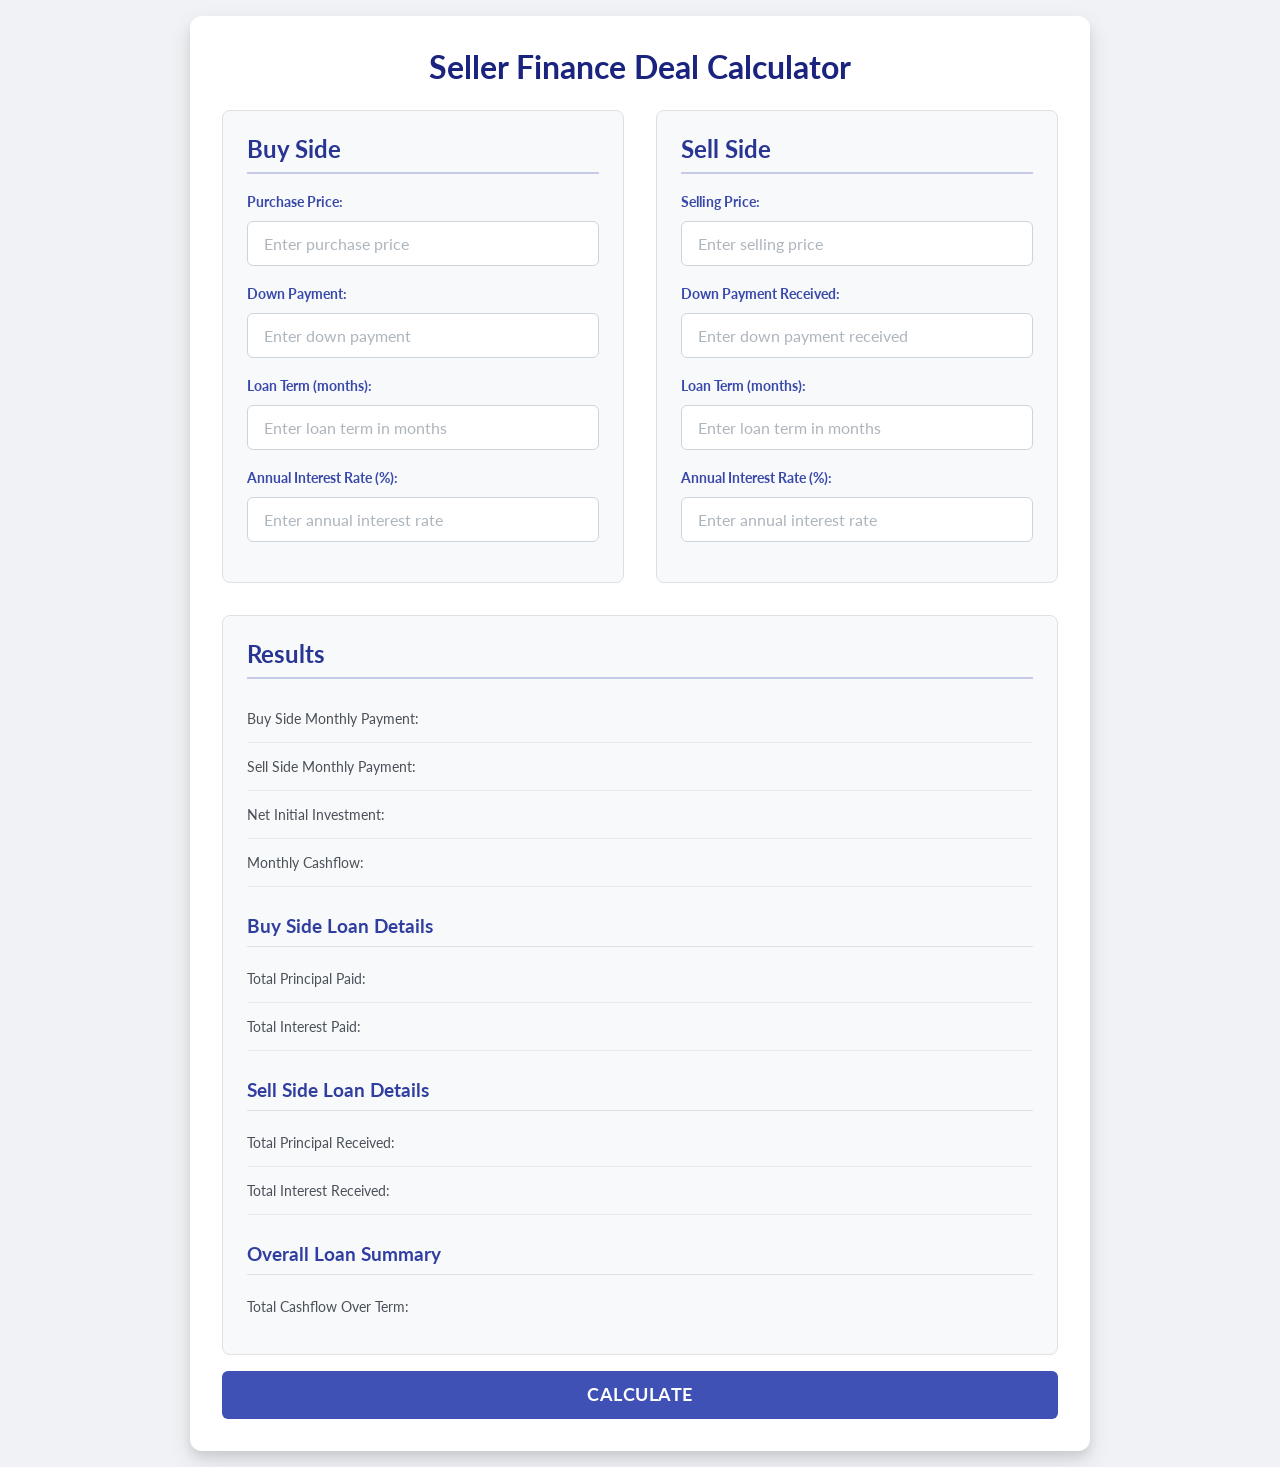
<file: index.html>
<!DOCTYPE html>
<html lang="en">
<head>
    <meta charset="UTF-8">
    <meta name="viewport" content="width=device-width, initial-scale=1.0">
    <title>Seller Finance Deal Calculator</title>
    <link href="https://fonts.googleapis.com/css2?family=Lato:wght@300;400;700&display=swap" rel="stylesheet">
    <link rel="stylesheet" href="style.css">
</head>
<body>
    <div class="container">
        <h1>Seller Finance Deal Calculator</h1>

        <div class="input-sections">
            <div class="buy-side">
                <h2>Buy Side</h2>
                <div>
                    <label for="buy-purchase-price">Purchase Price:</label>
                    <input type="number" id="buy-purchase-price" placeholder="Enter purchase price">
                </div>
                <div>
                    <label for="buy-down-payment">Down Payment:</label>
                    <input type="number" id="buy-down-payment" placeholder="Enter down payment">
                </div>
                <div>
                    <label for="buy-loan-term">Loan Term (months):</label>
                    <input type="number" id="buy-loan-term" placeholder="Enter loan term in months">
                </div>
                <div>
                    <label for="buy-interest-rate">Annual Interest Rate (%):</label>
                    <input type="number" id="buy-interest-rate" placeholder="Enter annual interest rate">
                </div>
            </div>

            <div class="sell-side">
                <h2>Sell Side</h2>
                <div>
                    <label for="sell-selling-price">Selling Price:</label>
                    <input type="number" id="sell-selling-price" placeholder="Enter selling price">
                </div>
                <div>
                    <label for="sell-down-payment">Down Payment Received:</label>
                    <input type="number" id="sell-down-payment" placeholder="Enter down payment received">
                </div>
                <div>
                    <label for="sell-loan-term">Loan Term (months):</label>
                    <input type="number" id="sell-loan-term" placeholder="Enter loan term in months">
                </div>
                <div>
                    <label for="sell-interest-rate">Annual Interest Rate (%):</label>
                    <input type="number" id="sell-interest-rate" placeholder="Enter annual interest rate">
                </div>
            </div>
        </div>

        <div class="results-section">
            <h2>Results</h2>
            <div>
                <label for="result-buy-monthly-payment">Buy Side Monthly Payment:</label>
                <span id="result-buy-monthly-payment"></span>
            </div>
            <div>
                <label for="result-sell-monthly-payment">Sell Side Monthly Payment:</label>
                <span id="result-sell-monthly-payment"></span>
            </div>
            <div>
                <label for="result-net-initial-investment">Net Initial Investment:</label>
                <span id="result-net-initial-investment"></span>
            </div>
            <div>
                <label for="result-monthly-cashflow">Monthly Cashflow:</label>
                <span id="result-monthly-cashflow"></span>
            </div>

            <h3 class="results-subtitle">Buy Side Loan Details</h3>
            <div>
                <label for="buy-total-principal">Total Principal Paid:</label>
                <span id="buy-total-principal"></span>
            </div>
            <div>
                <label for="buy-total-interest">Total Interest Paid:</label>
                <span id="buy-total-interest"></span>
            </div>

            <h3 class="results-subtitle">Sell Side Loan Details</h3>
            <div>
                <label for="sell-total-principal">Total Principal Received:</label>
                <span id="sell-total-principal"></span>
            </div>
            <div>
                <label for="sell-total-interest">Total Interest Received:</label>
                <span id="sell-total-interest"></span>
            </div>

            <h3 class="results-subtitle">Overall Loan Summary</h3>
            <div>
                <label for="total-cashflow-over-term">Total Cashflow Over Term:</label>
                <span id="total-cashflow-over-term"></span>
            </div>
        </div>

        <button id="calculate-button">Calculate</button>
    </div>

    <script src="script.js"></script>
</body>
</html>
</file>
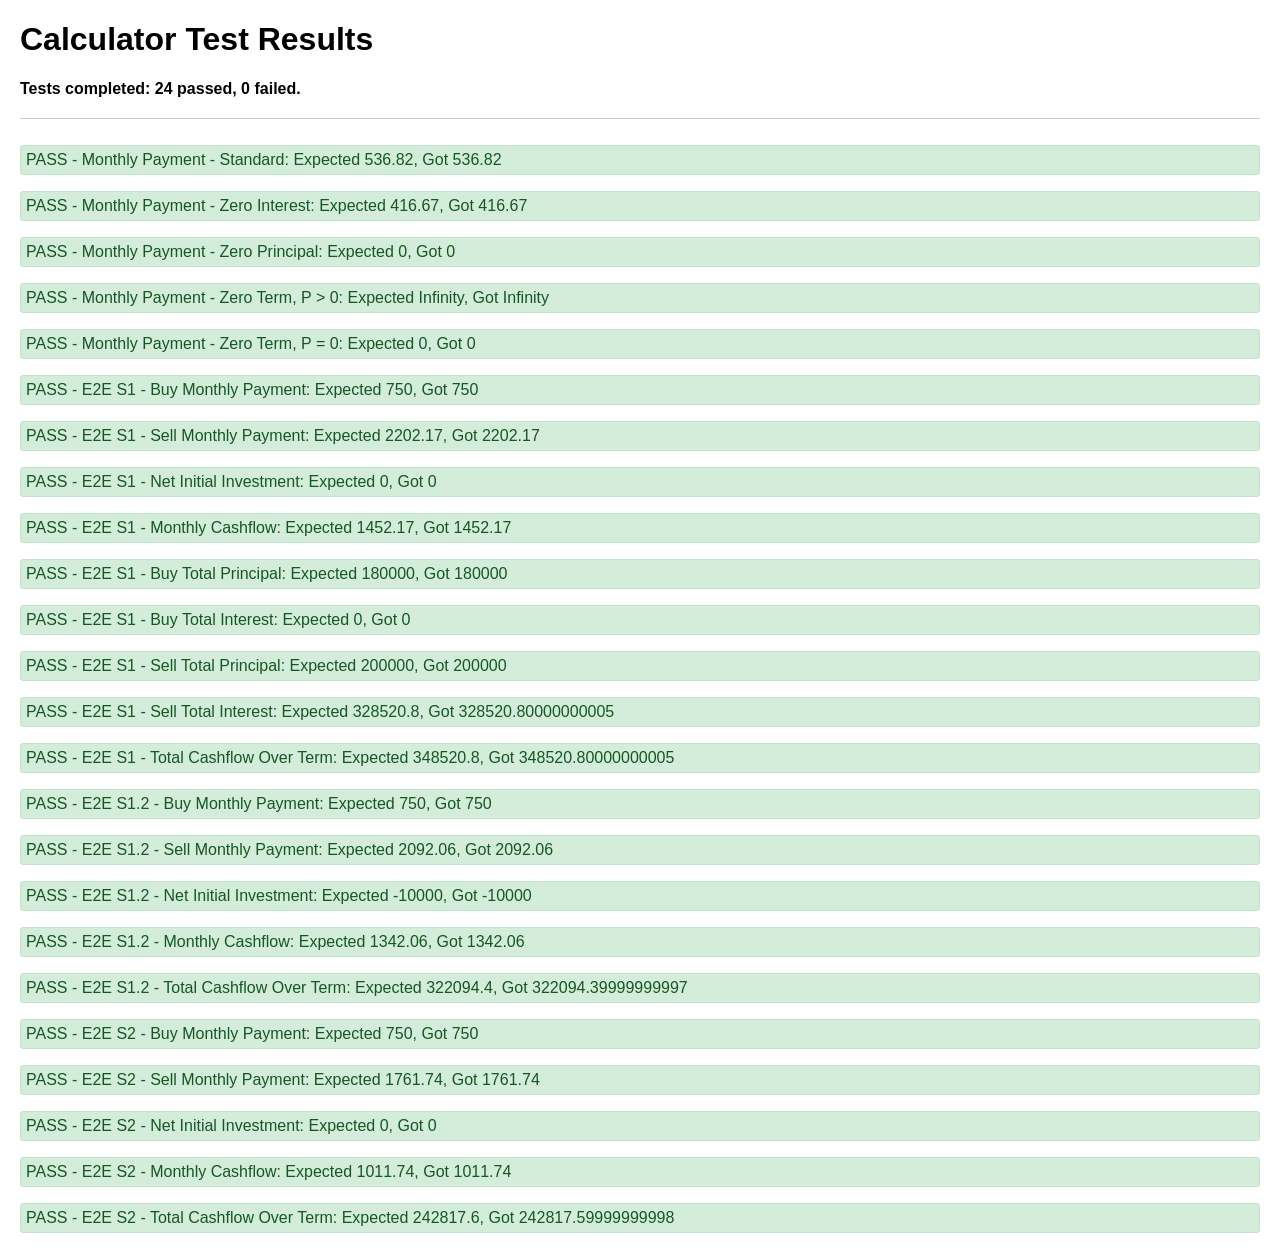
<file: test.html>
<!DOCTYPE html>
<html lang="en">
<head>
    <meta charset="UTF-8">
    <meta name="viewport" content="width=device-width, initial-scale=1.0">
    <title>Calculator Tests</title>
    <style>
        body { font-family: Arial, sans-serif; margin: 20px; }
        #test-results { margin-top: 20px; border-top: 1px solid #ccc; padding-top: 10px; }
        .test-result { margin-bottom: 5px; padding: 5px; border-radius: 3px; }
        .pass { background-color: #d4edda; color: #155724; border: 1px solid #c3e6cb; }
        .fail { background-color: #f8d7da; color: #721c24; border: 1px solid #f5c6cb; }
        .summary { margin-bottom: 10px; font-weight: bold; }
        /* Hide the calculator UI elements, they are only for script.js to use */
        #calculator-ui { display: none; }
    </style>
</head>
<body>
    <h1>Calculator Test Results</h1>
    <div id="test-summary" class="summary">Running tests...</div>
    <div id="test-results"></div>

    <!-- Calculator UI elements for script.js to interact with (hidden) -->
    <div id="calculator-ui">
        <!-- Copied from index.html -->
        <input type="number" id="buy-purchase-price">
        <input type="number" id="buy-down-payment">
        <input type="number" id="buy-loan-term">
        <input type="number" id="buy-interest-rate">

        <input type="number" id="sell-selling-price">
        <input type="number" id="sell-down-payment">
        <input type="number" id="sell-loan-term">
        <input type="number" id="sell-interest-rate">

        <span id="result-buy-monthly-payment"></span>
        <span id="result-sell-monthly-payment"></span>
        <span id="result-net-initial-investment"></span>
        <span id="result-monthly-cashflow"></span>
        <span id="buy-total-principal"></span>
        <span id="buy-total-interest"></span>
        <span id="sell-total-principal"></span>
        <span id="sell-total-interest"></span>
        <span id="total-cashflow-over-term"></span>

        <button id="calculate-button">Calculate</button>
    </div>

    <script src="script.js"></script>
    <script src="test.js"></script>
</body>
</html>
</file>
<file: style.css>
/* 1. Reset and Base Styles */
*,
*::before,
*::after {
    box-sizing: border-box;
    margin: 0;
    padding: 0;
}

html {
    font-size: 16px; /* Base font size for rem units */
    scroll-behavior: smooth;
}

body {
    font-family: 'Lato', Arial, sans-serif;
    line-height: 1.6;
    color: #333; /* Dark gray for text */
    background-color: #f0f2f5; /* Light gray-blue background */
    padding: 1rem;
    display: flex;
    justify-content: center;
    min-height: 100vh;
}

/* 2. Typography */
h1, h2 {
    font-weight: 700; /* Bolder for headings */
    line-height: 1.2;
}

h1 {
    font-size: 2rem;
    color: #1a237e; /* Dark blue for main title */
    text-align: center;
    margin-bottom: 1.5rem;
}

h2 {
    font-size: 1.5rem;
    color: #283593; /* Slightly lighter blue for section titles */
    margin-bottom: 1rem;
    border-bottom: 2px solid #c5cae9; /* Indigo accent border */
    padding-bottom: 0.5rem;
}

.results-subtitle {
    font-size: 1.2rem;
    color: #303f9f; /* Indigo, slightly darker than section title */
    margin-top: 1.5rem; /* Space above the subtitle */
    margin-bottom: 0.5rem; /* Space below the subtitle, before the first item */
    padding-bottom: 0.25rem;
    border-bottom: 1px solid #dee2e6; /* Lighter border for subtitle */
}

label {
    display: block;
    font-weight: 700; /* Bolder labels */
    margin-bottom: 0.5rem;
    color: #3949ab; /* Indigo for labels */
    font-size: 0.9rem;
}

input[type="number"],
button {
    font-family: inherit; /* Ensures consistency */
    font-size: 1rem;
}

/* 3. Layout - Container and Sections */
.container {
    background-color: #ffffff; /* White background for container */
    padding: 2rem;
    border-radius: 12px; /* Softer, larger border radius */
    box-shadow: 0 10px 25px rgba(0, 0, 0, 0.1), 0 6px 10px rgba(0, 0, 0, 0.08); /* More pronounced shadow */
    width: 100%;
    max-width: 900px;
}

.input-sections {
    display: grid;
    grid-template-columns: 1fr 1fr; /* Two equal columns */
    gap: 2rem; /* Space between buy and sell sections */
    margin-bottom: 2rem;
}

.buy-side,
.sell-side,
.results-section {
    background-color: #f8f9fa; /* Very light gray for sections */
    padding: 1.5rem;
    border: 1px solid #e0e0e0; /* Softer border */
    border-radius: 8px;
}

/* 4. Input Fields */
.buy-side div, /* Targeting the divs wrapping label and input */
.sell-side div {
    margin-bottom: 1rem; /* Space between input groups */
}

input[type="number"] {
    width: 100%;
    padding: 0.75rem 1rem;
    border: 1px solid #ced4da; /* Standard input border color */
    border-radius: 6px;
    transition: border-color 0.2s ease, box-shadow 0.2s ease;
}

input[type="number"]:focus {
    outline: none;
    border-color: #3f51b5; /* Indigo border on focus */
    box-shadow: 0 0 0 0.2rem rgba(63, 81, 181, 0.25); /* Focus shadow */
}

input[type="number"]::placeholder {
    color: #adb5bd; /* Lighter placeholder text */
}

/* 5. Results Section */
.results-section div { /* This styles each row in the results section */
    display: flex;
    justify-content: space-between;
    align-items: center;
    padding: 0.75rem 0; /* Default padding for result items */
    border-bottom: 1px solid #e9ecef; /* Light separator */
    font-size: 1rem;
}

/* Ensure items directly following a subtitle don't have excessive top padding from a previous border */
.results-subtitle + div {
    /* padding-top: 0.5rem; /* Adjust if needed */
}


.results-section div:last-of-type { /* The very last div in results-section */
    border-bottom: none;
}

/* If a div is the last one *within a subtitle group* but not the *overall last*, it should still have a border.
   The default rule handles this. We only remove border for the absolute last child of .results-section. */

.results-section label {
    margin-bottom: 0; /* Override general label margin */
    color: #495057; /* Darker gray for result labels */
    font-weight: normal; /* Normal weight for result labels */
}

.results-section span {
    font-weight: 700; /* Bold for result values */
    color: #1a237e; /* Dark blue for result values */
    font-size: 1.1rem;
}

/* Highlighting key results */
#result-net-initial-investment,
#result-monthly-cashflow {
    font-size: 1.2rem; /* Slightly larger */
    color: #1e88e5; /* Primary blue for these values */
}

/* Styling for the "Potential Infinite Return!" message (dynamically added to #result-net-initial-investment) */
#result-net-initial-investment.infinite-return-positive { /* Class to be added by JS for styling */
    color: #2e7d32 !important; /* Green, ensure it overrides previous color */
    font-weight: 700;
}
#result-net-initial-investment.infinite-return-positive::after {
    content: " (Potential Infinite Return!)"; /* Content moved to CSS */
    font-style: italic;
    font-size: 0.9em; /* Slightly smaller than the value itself */
}


/* 6. Button Styling */
#calculate-button {
    background-color: #3f51b5; /* Indigo - primary action color */
    color: #ffffff;
    padding: 0.85rem 1.5rem;
    border: none;
    border-radius: 6px;
    cursor: pointer;
    font-size: 1.1rem;
    font-weight: 700;
    text-transform: uppercase;
    letter-spacing: 0.5px;
    width: 100%;
    margin-top: 1rem; /* Space above the button */
    transition: background-color 0.2s ease, transform 0.1s ease;
}

#calculate-button:hover {
    background-color: #303f9f; /* Darker indigo on hover */
}

#calculate-button:active {
    background-color: #283593; /* Even darker on active/click */
    transform: translateY(1px); /* Subtle press effect */
}

/* 7. Responsiveness (Media Queries) */
@media (max-width: 800px) { /* Tablet and smaller */
    .input-sections {
        grid-template-columns: 1fr; /* Stack columns */
        gap: 1.5rem;
    }

    .container {
        padding: 1.5rem;
    }

    h1 {
        font-size: 1.8rem;
    }

    h2 {
        font-size: 1.3rem;
    }
}

@media (max-width: 480px) { /* Mobile */
    html {
        font-size: 15px; /* Slightly smaller base font for small devices */
    }

    .container {
        padding: 1rem;
        margin: 0.5rem; /* Add some margin for very small screens */
        box-shadow: 0 5px 15px rgba(0, 0, 0, 0.1); /* Softer shadow on mobile */
    }

    input[type="number"],
    #calculate-button {
        padding: 0.65rem 0.9rem; /* Adjust padding for smaller inputs/button */
        font-size: 0.95rem;
    }

    .results-section div {
        flex-direction: column; /* Stack label and value */
        align-items: flex-start;
    padding: 0.65rem 0; /* Adjusted padding for stacked items */
    }

    .results-section span {
        margin-top: 0.25rem; /* Space between label and value when stacked */
        text-align: left;
        font-size: 1.05rem; /* Slightly larger for readability on mobile */
    }

    .results-subtitle {
        font-size: 1.1rem; /* Adjust subtitle font size for mobile */
        margin-top: 1.2rem;
    }
}

/* Accessibility: Ensure focus indicators are clear (already handled by input:focus) */
/* Color contrast: Colors chosen aim for WCAG AA compliance, but should be verified with tools */
/* Example: #333 on #f0f2f5 (text on bg) is good. #1a237e on #fff (title on container bg) is good. */
/* Labels are programmatically associated via "for" attribute in HTML. */

/* Utility class for error messages (from previous style, kept for potential use) */
.error-message {
    color: #d32f2f; /* Red for errors */
    font-size: 0.9em;
    margin-top: 0.25rem;
    display: block; /* Ensure it takes its own line */
}
</file>
